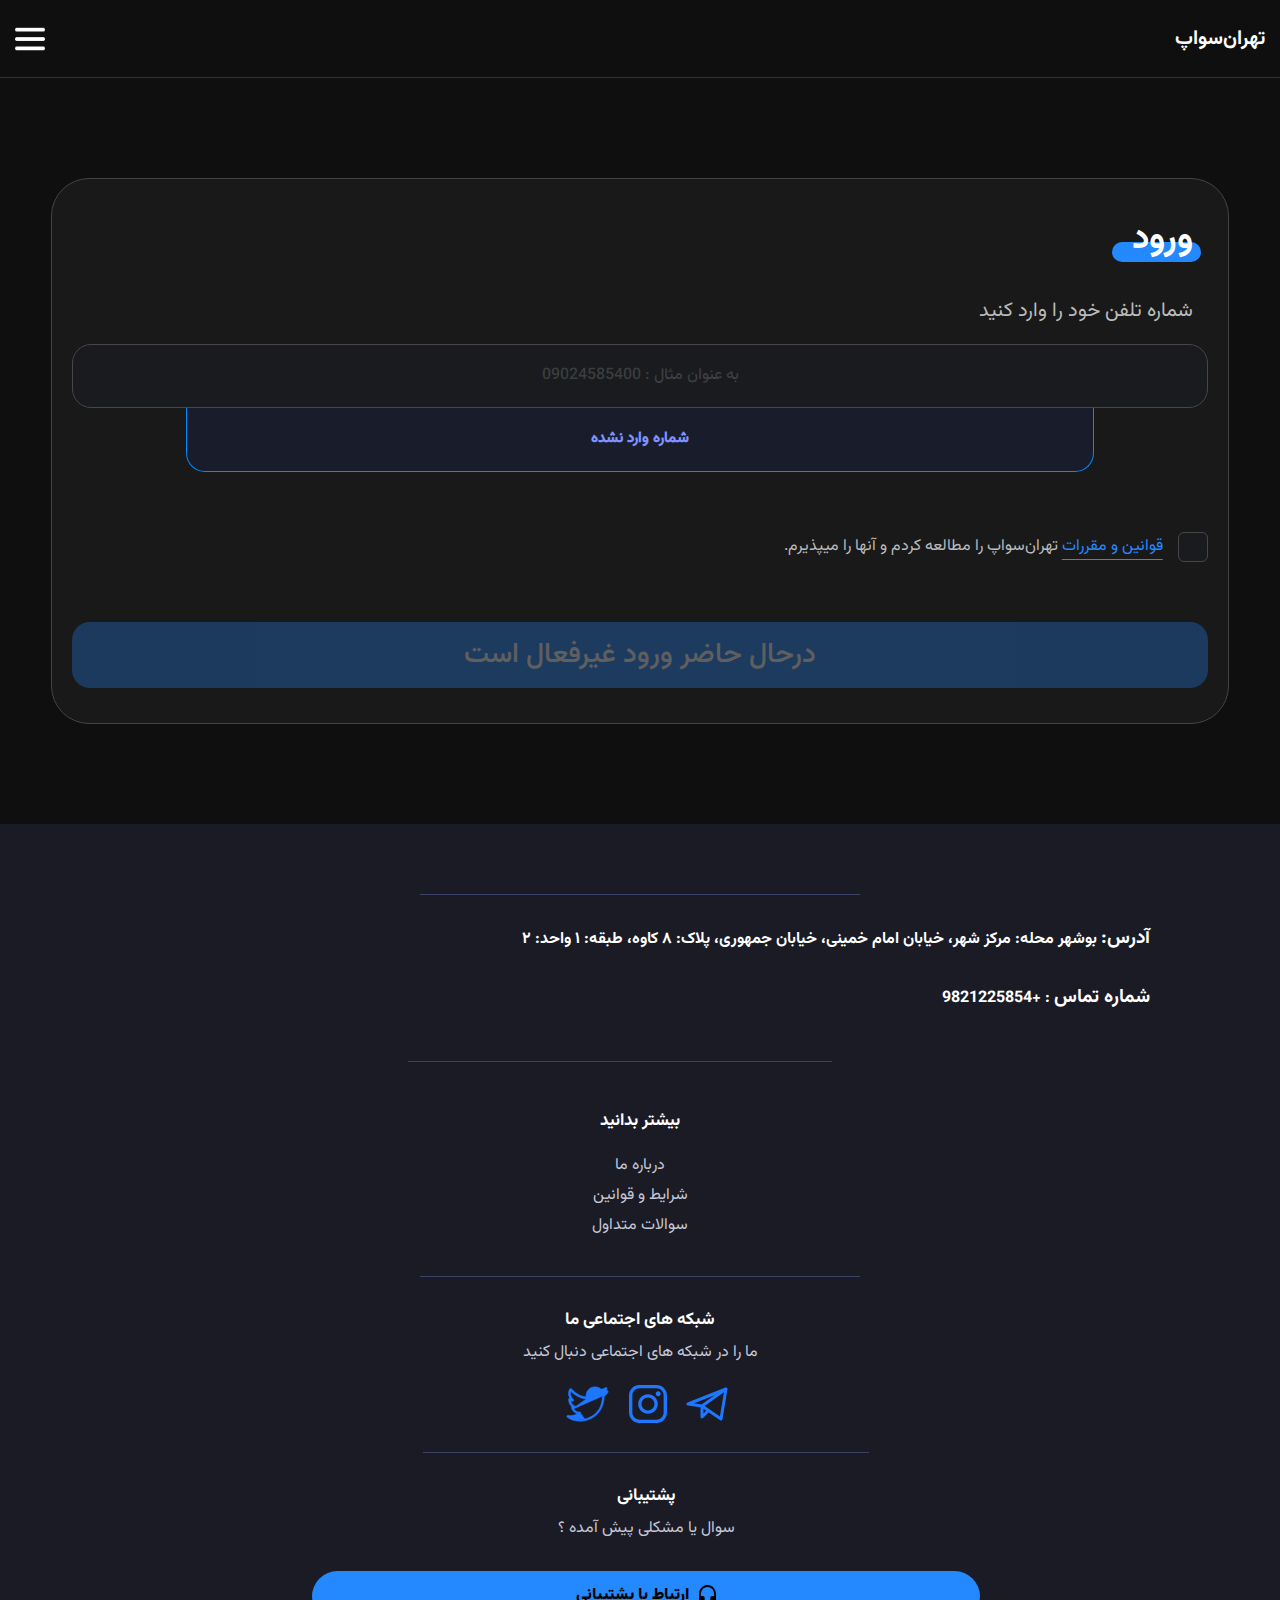
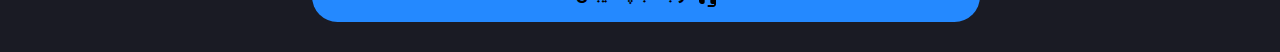
<file: login.html>
<!DOCTYPE html>
<html lang="en">

<head>
    <meta charset="UTF-8">
    <meta http-equiv="X-UA-Compatible" content="IE=edge">
    <meta name="viewport" content="width=device-width, initial-scale=1.0">
    <link rel="stylesheet" href="css/bootstrap.css">
    <link rel="stylesheet" href="style.css">
    <link rel="stylesheet" href="boot.css">
    <title>ورود</title>
    <style>
        body,
        html {
            height: 100%;
            overflow: hidden;
        }
    </style>
</head>

<body>
    <div id="message_card">
        کد وارد شده اشتباه است
    </div>
    <div class="login-page">
        <div class="header-login">
            <div class="header">
    <div class="pc-header row">
        <div class="right-header-icons col-6">
            <a href="history.html">
                <div class="header-button">
                    <img src="images/home.svg">
                    <span>صفحه اصلی</span>
                </div>
            </a>
            <a href="gift.html?num=2#">
                <div class="header-button">
                    <img src="images/buy.svg">
                    <span>خرید</span>
                </div>
            </a>
            <a href="history.html#info" onclick="check_url_nows()">
                <div class="header-button">
                    <img src="images/about.svg">
                    <span>درباره ما</span>
                </div>
            </a>
            <a href="rules.html">
                <div class="header-button">
                    <img src="images/rule.svg">
                    <span>قوانین</span>
                </div>
            </a>
        </div>

        <div class="left-header-profile col-6">
        <a href= "https://tehranswap.com/%E2%80%9Ctel:+9821225854" class="mrs232">
                <div class="profile-button msb2">
                    <img src="images/phones.svg">
                    <div>
                       021225854
                    </div>
                </div>
            </a>
            <a href="history.html">

                <div class="payment-history">
                    <img src="images/cash.svg">
                    تاریخچه تراکنش ها
                </div>
            </a>
                        <a href="gift.html?num=2">
                <div class="profile-button">
                    <img src="images/user.svg">
                    ورود                </div>
            </a>
        </div>
    </div>

    <div class="mobile-header">
        <div class="row">
            <div class="col-8">
                <div class="mobile-header-title">
                    <a href="history.html">
                        تهران‌سواپ
                    </a>
                </div>
            </div>
            <div class="col-4 ham-menu" id="menu_btn">
                <img src="images/menu.png">
            </div>
        </div>
        <div class="mobile-menu" id="mobile_menu">
            <a href="history.html">
                <div class="header-button">
                    <img src="images/home.svg">
                    <span>صفحه اصلی</span>
                </div>
            </a>
            <a href="gift.html?num=2">
                <div class="header-button whitimg">
                    <img src="images/user.svg">
                    <span>ورود</span>
                </div>
            </a>
            <a href="history.html">
                <div class="header-button">
                    <img src="images/cash.svg">
                    <span>تاریخچه تراکنش ها</span>
                </div>
            </a>
            <a href="gift.html?num=2#">
                <div class="header-button">
                    <img src="images/buy.svg">
                    <span>خرید</span>
                </div>
            </a>
            <div class="header-button">
                <img src="images/about.svg">
                <span>درباره ما</span>
            </div>
            <a href="rules.html">
                <div class="header-button">
                    <img src="images/rule.svg">
                    <span>قوانین</span>
                </div>
            </a>
            <a href="phone:02128424851" class="mrs232">
                <div class="profile-button msb2">
                    <img src="images/phones.svg">
                    <div>
                        02128424851
                    </div>
                </div>
            </a>
        </div>
    </div>
</div>

<script>
    
    const header_btn = document.getElementsByClassName('header-button');
    const menu_btn = document.getElementById('menu_btn');
    const menu = document.getElementById('mobile_menu');
    var path = window.location.pathname;
    switch (path) {
        case '/':
            header_btn[0].classList.add('header-button-active');
            break;
        case '/shop.html':
            header_btn[1].classList.add('header-button-active');
            break;
        case '/rules.html':
            header_btn[3].classList.add('header-button-active');
            break;
        default:
            break;
    }

    var menu_open = false;
    menu_btn.addEventListener('click', function() {
        if (menu_open == false) {
            menu.style.maxHeight = '400px';
            menu_open = true;
        } else {
            menu.style.maxHeight = '0px';
            menu_open = false;
        }
    });

    function check_url_nows() {
        const ele = document.getElementById('info_page');
        ele.scrollIntoView();
    }
</script>        </div>
        <div class="body-login">
            <div class="login-card">
                <div class="login-details">
                    <div class="login-title">
                        <div class="login-title-text">
                            ورود
                        </div>
                        <div class="login-title-border"></div>
                        <div class="login-des">
                            شماره تلفن خود را وارد کنید
                        </div>
                    </div>
                    <div class="login-number">
                        <input id="number-input" class="number-input m4" type="number" placeholder="به عنوان مثال : 09024585400" pattern="\d*">
                        <div id="number-status" class="number-status m4">
                            شماره وارد نشده
                        </div>
                    </div>
                    <div class="login-rules">
                        <div id="login-checkbox" class="login-checkbox"></div>
                        <div class="login-rule-text">
                            <span><a href="rules.html">قوانین و مقررات</a></span> تهران‌سواپ را مطالعه کردم و آنها را میپذیرم.
                        </div>
                    </div>
                </div>
                <div class="login-btns">
                    <div id="send-sms-btn" class="send-sms-btn">
                        <div>
                            درحال حاضر ورود غیرفعال است
                        </div>
                        <div class="loading-circle">

                        </div>
                    </div>
                </div>
            </div>
        </div>
        <div class="footer-login">
            <div class="footer">
    <div class="row">
        <div class="col-3 pt-3 ftsse">
            <div class="footer-right-border2"></div>
            <div class="contact-foot">
                <div class="ft-2">
                    <b>آدرس‌:‌</b>         بوشهر محله: مرکز شهر، خیابان امام خمینی، خیابان جمهوری، پلاک: ۸ کاوه، طبقه: ۱ واحد:‌ ۲
                </div>
                <div class="ft-2">
                    <b>شماره تماس</b> : +9821225854
                </div>
                <div class="footer-right-border22"></div>
            </div>
        </div>
        <div class="col-6 footer-about m4">
            <div class="row">
                <div class="footer-right-border disable"></div>
                <div class="col-4 m4">
                    <div class="footer-about-me">
                        بیشتر بدانید
                        <ul>
                            <a href="history.html#info">
                                <li onclick="check_url_nows()">
                                    درباره ما
                                </li>
                            </a>
                            <a href="rules.html">
                                <li>
                                    شرایط و قوانین
                                </li>
                            </a>
                            <a href="history.html#qa">
                                <li onclick="check_qa_row()">
                                    سوالات متداول
                                </li>
                            </a>
                        </ul>
                    </div>
                </div>
                <div class="col-4 m4">
                    <div class="footer-right-border"></div>
                    <div class="footer-social">
                        <div class="footer-social-title">
                            شبکه های اجتماعی ما
                        </div>
                        <div class="footer-social-des">
                            ما را در شبکه های اجتماعی دنبال کنید
                        </div>
                    </div>
                    <div class="footer-social-icons">
                        <a href="https://t.me/Mrswap_official"><img src="images/telegram.svg"></a>
                        <img src="images/instagram.svg">
                        <img src="images/twiiter.svg">
                    </div>
                </div>
                <div class="col-4 m4 footer-support">
                    <div class="footer-right-border"></div>
                    <div>
                        <div class="footer-support-title">
                            پشتیبانی
                        </div>
                        <div class="footer-support-des">
                            سوال یا مشکلی پیش آمده ؟
                        </div>
                        <a href="https://t.me/tehranswap">
                            <div class="footer-support-button">
                                <img src="images/support.svg">
                                ارتباط با پشتیبانی
                            </div>
                        </a>
                    </div>
                </div>
            </div>
        </div>
    </div>
</div>        </div>
    </div>
    <script>
        const number = document.getElementById('number-input');
        const number_status = document.getElementById('number-status');
        const send_btn = document.getElementById('send-sms-btn');
        const message_card = document.getElementById('message_card');

        number_check = false;
        checkbox_check = false;
        number.addEventListener('input', function() {
            send_btn.classList.remove('active-send-sms');
            if (number.value == "") {
                number_status.classList.remove('number-box-error');
                number_status.classList.remove('number-box-success');
                number_status.textContent = 'شماره وارد نشده';
                number_check = false;
            } else if (number.value.length == 11) {
                if (number.value.substring(0, 2) == "09") {
                    number_status.classList.remove('number-box-error');
                    number_status.classList.add('number-box-success');
                    number_status.textContent = 'شماره درست است';
                    number_check = true;
                    if (checkbox_check == true) {
                        send_btn.classList.add('active-send-sms');
                    } else {
                        send_btn.classList.remove('active-send-sms');
                    }
                } else {
                    number_status.classList.remove('number-box-success');
                    number_status.classList.add('number-box-error');
                    number_status.textContent = 'شماره نامعتبر است';
                    number_check = false;
                }
            } else {
                number_status.classList.remove('number-box-success');
                number_status.classList.add('number-box-error');
                number_status.textContent = 'شماره نامعتبر است';
                number_check = false;
            }
        })

        const checkbox = document.getElementById('login-checkbox');
        checkbox.addEventListener('click', function() {
            if (this.classList.contains('checkbox-clicked')) {
                this.classList.remove('checkbox-clicked');
                checkbox_check = false;
                send_btn.classList.remove('active-send-sms');
            } else {
                this.classList.add('checkbox-clicked');
                checkbox_check = true;
                if (number_check == true) {
                    send_btn.classList.add('active-send-sms');
                }
            }
        });

        var btn_cl = false;
        send_btn.addEventListener('click', function() {

            const url = window.location.search;
            const urlParams = new URLSearchParams(url);
            const wallet = urlParams.get('wallet');
            const sessionte = urlParams.get('session');
            const num_wallet = urlParams.get('num');
            
            if (checkbox_check == true & number_check == true & btn_cl == false) {
                btn_cl = true;
                this.children[0].style.display = 'none';
                this.children[1].style.display = 'block';
                fetch('./api/login.html', {
                        method: 'POST',
                        headers: {
                            'Content-Type': 'application/x-www-form-urlencoded'
                        },
                        body: 'number=' + number.value
                    })
                    .then(response => {
                        if (response.status == 200) {
                            response.text().then(text => {
                                if (wallet != null & num_wallet != null & isNaN(num_wallet) == false) {
                                    window.location.href = "./verify.html?hash=" + text + "&wallet="+wallet +"&num=" + num_wallet+"&session=" + sessionte;
                                }else {
                                    window.location.href = "./verify.html?hash=" + text;
                                }
                            });
                        } else {
                            message_card.classList.add('message_card_error');
                            message_card.textContent = "خطا در برقراری ارتباط";
                            setTimeout(() => {
                                message_card.classList.remove('message_card_error');
                                this.children[0].style.display = 'block';
                                this.children[1].style.display = 'none';
                                var btn_cl = false;
                            }, 2000);
                        }
                    }).catch(error => {
                        this.children[0].style.display = 'block';
                        this.children[1].style.display = 'none';
                        var btn_cl = false;
                    });

            }
        });

        const input = document.getElementById('number-input');

        input.addEventListener('input', () => {
            input.value = input.value.replace(/[^0-9]/g, '');
        });
    </script>
</body>

</html>
</file>
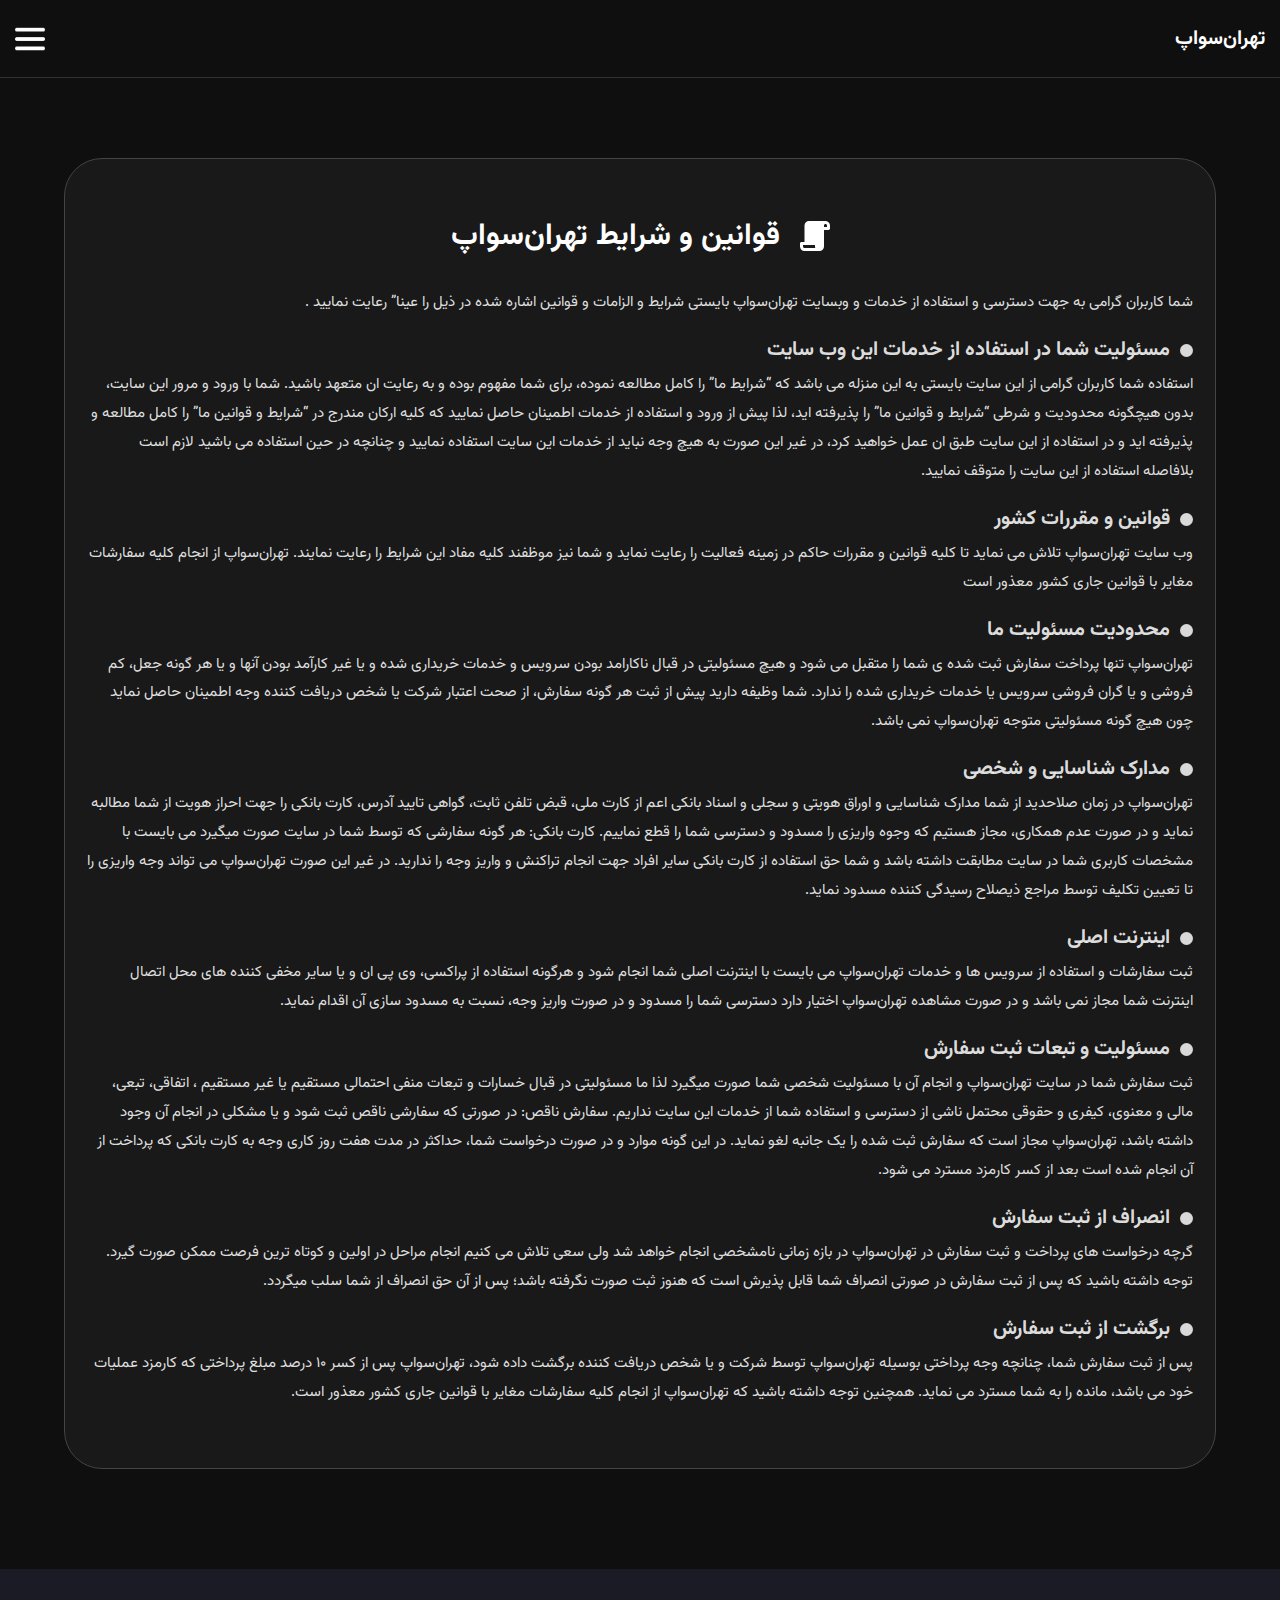
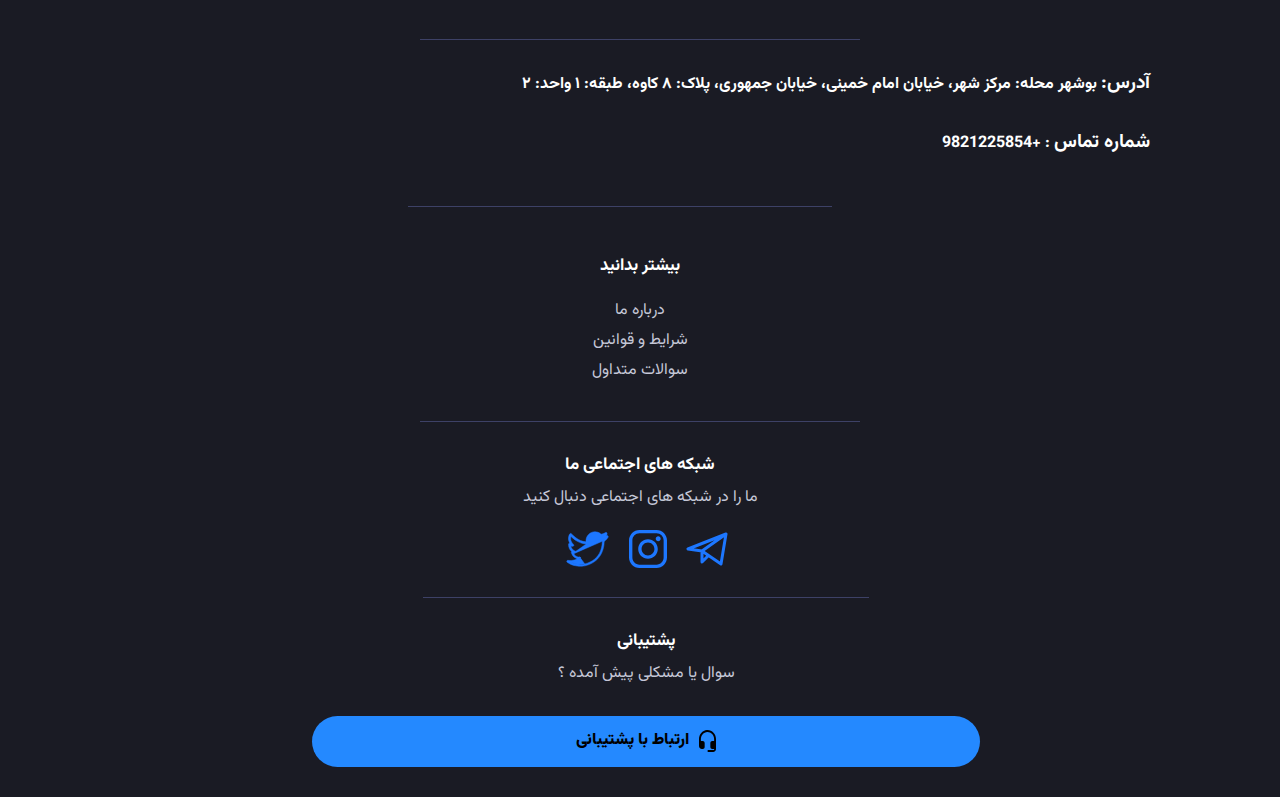
<file: rules.html>
<!DOCTYPE html>
<html lang="en">

<head>
    <meta charset="UTF-8">
    <meta http-equiv="X-UA-Compatible" content="IE=edge">
    <meta name="viewport" content="width=device-width, initial-scale=1.0">
    <title>قوانین</title>
    <link rel="stylesheet" href="css/bootstrap.css">
    <link rel="stylesheet" href="style.css">
    <link rel="stylesheet" href="boot.css">
</head>

<body>
    <div class="header">
    <div class="pc-header row">
        <div class="right-header-icons col-6">
            <a href="history.html">
                <div class="header-button">
                    <img src="images/home.svg">
                    <span>صفحه اصلی</span>
                </div>
            </a>
            <a href="rules.html#">
                <div class="header-button">
                    <img src="images/buy.svg">
                    <span>خرید</span>
                </div>
            </a>
            <a href="history.html#info" onclick="check_url_nows()">
                <div class="header-button">
                    <img src="images/about.svg">
                    <span>درباره ما</span>
                </div>
            </a>
            <a href="rules.html">
                <div class="header-button">
                    <img src="images/rule.svg">
                    <span>قوانین</span>
                </div>
            </a>
        </div>

        <div class="left-header-profile col-6">
        <a href= "https://tehranswap.com/%E2%80%9Ctel:+9821225854" class="mrs232">
                <div class="profile-button msb2">
                    <img src="images/phones.svg">
                    <div>
                       021225854
                    </div>
                </div>
            </a>
            <a href="history.html">

                <div class="payment-history">
                    <img src="images/cash.svg">
                    تاریخچه تراکنش ها
                </div>
            </a>
                        <a href="gift.html?num=2">
                <div class="profile-button">
                    <img src="images/user.svg">
                    ورود                </div>
            </a>
        </div>
    </div>

    <div class="mobile-header">
        <div class="row">
            <div class="col-8">
                <div class="mobile-header-title">
                    <a href="history.html">
                        تهران‌سواپ
                    </a>
                </div>
            </div>
            <div class="col-4 ham-menu" id="menu_btn">
                <img src="images/menu.png">
            </div>
        </div>
        <div class="mobile-menu" id="mobile_menu">
            <a href="history.html">
                <div class="header-button">
                    <img src="images/home.svg">
                    <span>صفحه اصلی</span>
                </div>
            </a>
            <a href="gift.html?num=2">
                <div class="header-button whitimg">
                    <img src="images/user.svg">
                    <span>ورود</span>
                </div>
            </a>
            <a href="history.html">
                <div class="header-button">
                    <img src="images/cash.svg">
                    <span>تاریخچه تراکنش ها</span>
                </div>
            </a>
            <a href="rules.html#">
                <div class="header-button">
                    <img src="images/buy.svg">
                    <span>خرید</span>
                </div>
            </a>
            <div class="header-button">
                <img src="images/about.svg">
                <span>درباره ما</span>
            </div>
            <a href="rules.html">
                <div class="header-button">
                    <img src="images/rule.svg">
                    <span>قوانین</span>
                </div>
            </a>
            <a href="phone:02128424851" class="mrs232">
                <div class="profile-button msb2">
                    <img src="images/phones.svg">
                    <div>
                        02128424851
                    </div>
                </div>
            </a>
        </div>
    </div>
</div>

<script>
    
    const header_btn = document.getElementsByClassName('header-button');
    const menu_btn = document.getElementById('menu_btn');
    const menu = document.getElementById('mobile_menu');
    var path = window.location.pathname;
    switch (path) {
        case '/':
            header_btn[0].classList.add('header-button-active');
            break;
        case '/shop.html':
            header_btn[1].classList.add('header-button-active');
            break;
        case '/rules.html':
            header_btn[3].classList.add('header-button-active');
            break;
        default:
            break;
    }

    var menu_open = false;
    menu_btn.addEventListener('click', function() {
        if (menu_open == false) {
            menu.style.maxHeight = '400px';
            menu_open = true;
        } else {
            menu.style.maxHeight = '0px';
            menu_open = false;
        }
    });

    function check_url_nows() {
        const ele = document.getElementById('info_page');
        ele.scrollIntoView();
    }
</script>
    <div class="rules">
        <div class="rule-body">
            <div class="rule-title">
                <img src="images/rule.svg" alt="rule">
                قوانین و شرایط تهران‌سواپ
            </div>
            <div class="rule-text">
                شما کاربران گرامی به جهت دسترسی و استفاده از خدمات و وبسایت تهران‌سواپ بایستی شرایط و الزامات و قوانین اشاره شده در ذیل را عینا” رعایت نمایید .
                <div class="rule-pr">
                    <span></span>
                    مسئولیت شما در استفاده از خدمات این وب سایت
                </div>
                استفاده شما کاربران گرامی از این سایت بایستی به این منزله می باشد که “شرایط ما” را کامل مطالعه نموده، برای شما مفهوم بوده و به رعایت ان متعهد باشید. شما با ورود و مرور این سایت، بدون هیچگونه محدودیت و شرطی “شرایط و قوانین ما” را پذیرفته اید، لذا پیش از ورود و استفاده از خدمات اطمینان حاصل نمایید که کلیه ارکان مندرج در “شرایط و قوانین ما” را کامل مطالعه و پذیرفته اید و در استفاده از این سایت طبق ان عمل خواهید کرد، در غیر این صورت به هیچ وجه نباید از خدمات این سایت استفاده نمایید و چنانچه در حین استفاده می باشید لازم است بلافاصله استفاده از این سایت را متوقف نمایید.
                <div class="rule-pr">
                    <span></span>
                    قوانین و مقررات کشور
                </div>
                وب سایت تهران‌سواپ تلاش می نماید تا کلیه قوانین و مقررات حاکم در زمینه فعالیت را رعایت نماید و شما نیز موظفند کلیه مفاد این شرایط را رعایت نمایند. تهران‌سواپ از انجام کلیه سفارشات مغایر با قوانین جاری کشور معذور است
                <div class="rule-pr">
                    <span></span>
                    محدودیت مسئولیت ما
                </div>
                تهران‌سواپ تنها پرداخت سفارش ثبت شده ی شما را متقبل می شود و هیچ مسئولیتی در قبال ناکارامد بودن سرویس و خدمات خریداری شده و یا غیر کارآمد بودن آنها و یا هر گونه جعل، کم فروشی و یا گران فروشی سرویس یا خدمات خریداری شده را ندارد. شما وظیفه دارید پیش از ثبت هر گونه سفارش، از صحت اعتبار شرکت یا شخص دریافت کننده وجه اطمینان حاصل نماید چون هیچ گونه مسئولیتی متوجه تهران‌سواپ نمی باشد.
                <div class="rule-pr">
                    <span></span>
                    مدارک شناسایی و شخصی
                </div>
                تهران‌سواپ در زمان صلاحدید از شما مدارک شناسایی و اوراق هویتی و سجلی و اسناد بانکی اعم از کارت ملی، قبض تلفن ثابت، گواهی تایید آدرس، کارت بانکی را جهت احراز هویت از شما مطالبه نماید و در صورت عدم همکاری، مجاز هستیم که وجوه واریزی را مسدود و دسترسی شما را قطع نماییم. کارت بانکی: هر گونه سفارشی که توسط شما در سایت صورت میگیرد می بایست با مشخصات کاربری شما در سایت مطابقت داشته باشد و شما حق استفاده از کارت بانکی سایر افراد جهت انجام تراکنش و واریز وجه را ندارید. در غیر این صورت تهران‌سواپ می تواند وجه واریزی را تا تعیین تکلیف توسط مراجع ذیصلاح رسیدگی کننده مسدود نماید.
                <div class="rule-pr">
                    <span></span>
                    اینترنت اصلی
                </div>
                ثبت سفارشات و استفاده از سرویس ها و خدمات تهران‌سواپ می بایست با اینترنت اصلی شما انجام شود و هرگونه استفاده از پراکسی، وی پی ان و یا سایر مخفی کننده های محل اتصال اینترنت شما مجاز نمی باشد و در صورت مشاهده تهران‌سواپ اختیار دارد دسترسی شما را مسدود و در صورت واریز وجه، نسبت به مسدود سازی آن اقدام نماید.
                <div class="rule-pr">
                    <span></span>
                    مسئولیت و تبعات ثبت سفارش
                </div>
                ثبت سفارش شما در سایت تهران‌سواپ و انجام آن با مسئولیت شخصى شما صورت میگیرد لذا ما مسئولیتی در قبال خسارات و تبعات منفی احتمالی مستقیم یا غیر مستقیم ، اتفاقى، تبعى، مالی و معنوی، کیفرى و حقوقی محتمل ناشى از دسترسى و استفاده شما از خدمات این سایت نداریم. سفارش ناقص: در صورتی که سفارشی ناقص ثبت شود و یا مشکلی در انجام آن وجود داشته باشد، تهران‌سواپ مجاز است که سفارش ثبت شده را یک جانبه لغو نماید. در این گونه موارد و در صورت درخواست شما، حداکثر در مدت هفت روز کاری وجه به کارت بانکی که پرداخت از آن انجام شده است بعد از کسر کارمزد مسترد می شود.
                <div class="rule-pr">
                    <span></span>
                    انصراف از ثبت سفارش
                </div>
                گرچه درخواست های پرداخت و ثبت سفارش در تهران‌سواپ در بازه زمانی نامشخصی انجام خواهد شد ولی سعی تلاش می کنیم انجام مراحل در اولین و کوتاه ترین فرصت ممکن صورت گیرد. توجه داشته باشید که پس از ثبت سفارش در صورتی انصراف شما قابل پذیرش است که هنوز ثبت صورت نگرفته باشد؛ پس از آن حق انصراف از شما سلب میگردد.
                <div class="rule-pr">
                    <span></span>
                    برگشت از ثبت سفارش
                </div>
                پس از ثبت سفارش شما، چنانچه وجه پرداختی بوسیله تهران‌سواپ توسط شرکت و یا شخص دریافت کننده برگشت داده شود، تهران‌سواپ پس از کسر ۱۰ درصد مبلغ پرداختی که کارمزد عملیات خود می باشد، مانده را به شما مسترد می نماید. همچنین توجه داشته باشید که تهران‌سواپ از انجام کلیه سفارشات مغایر با قوانین جاری کشور معذور است.
            </div>
        </div>
    </div>
    <div class="footer">
    <div class="row">
        <div class="col-3 pt-3 ftsse">
            <div class="footer-right-border2"></div>
            <div class="contact-foot">
                <div class="ft-2">
                    <b>آدرس‌:‌</b>         بوشهر محله: مرکز شهر، خیابان امام خمینی، خیابان جمهوری، پلاک: ۸ کاوه، طبقه: ۱ واحد:‌ ۲
                </div>
                <div class="ft-2">
                    <b>شماره تماس</b> : +9821225854
                </div>
                <div class="footer-right-border22"></div>
            </div>
        </div>
        <div class="col-6 footer-about m4">
            <div class="row">
                <div class="footer-right-border disable"></div>
                <div class="col-4 m4">
                    <div class="footer-about-me">
                        بیشتر بدانید
                        <ul>
                            <a href="history.html#info">
                                <li onclick="check_url_nows()">
                                    درباره ما
                                </li>
                            </a>
                            <a href="rules.html">
                                <li>
                                    شرایط و قوانین
                                </li>
                            </a>
                            <a href="history.html#qa">
                                <li onclick="check_qa_row()">
                                    سوالات متداول
                                </li>
                            </a>
                        </ul>
                    </div>
                </div>
                <div class="col-4 m4">
                    <div class="footer-right-border"></div>
                    <div class="footer-social">
                        <div class="footer-social-title">
                            شبکه های اجتماعی ما
                        </div>
                        <div class="footer-social-des">
                            ما را در شبکه های اجتماعی دنبال کنید
                        </div>
                    </div>
                    <div class="footer-social-icons">
                        <a href="https://t.me/tehranswap"><img src="images/telegram.svg"></a>
                        <img src="images/instagram.svg">
                        <img src="images/twiiter.svg">
                    </div>
                </div>
                <div class="col-4 m4 footer-support">
                    <div class="footer-right-border"></div>
                    <div>
                        <div class="footer-support-title">
                            پشتیبانی
                        </div>
                        <div class="footer-support-des">
                            سوال یا مشکلی پیش آمده ؟
                        </div>
                        <a href="https://t.me/tehranswap">
                            <div class="footer-support-button">
                                <img src="images/support.svg">
                                ارتباط با پشتیبانی
                            </div>
                        </a>
                    </div>
                </div>
            </div>
        </div>
    </div>
</div></body>

</html>
</file>
<file: style.css>
@font-face {
  font-family: vazir-req;
  src: url("fonts/Vazirmatn-Regular.woff2");
}

@font-face {
  font-family: vazir-light;
  src: url("fonts/Vazirmatn-Light.woff2");
}

@font-face {
  font-family: vazir-med;
  src: url("fonts/Vazirmatn-Medium.woff2");
}

@font-face {
  font-family: vazir-bold;
  src: url("fonts/Vazirmatn-Bold.woff2");
}

@font-face {
  font-family: vazir-black;
  src: url("fonts/Vazirmatn-Black.woff2");
}

@font-face {
  font-family: poppins-bold;
  src: url("fonts/Poppins-Bold.ttf");
}

@font-face {
  font-family: fanavari;
  src: url("fonts/Fanavari\ Bold.ttf");
}

body {
  padding: 0px;
  margin: 0px;
  background: #0f0f0f;
  direction: rtl !important;
  overflow-x: hidden !important;
}

img {
  user-select: none;
  pointer-events: none;
}

a {
  text-decoration: none !important;
  color: inherit !important;
}

.header {
  width: 100%;
  padding-right: 175px;
  padding-left: 175px;
  padding-top: 13.5px;
  padding-bottom: 13.5px;
  border-bottom: 1px solid #333333;
  overflow: hidden;
  max-height: 110px;
}

/* .right-header-icons {

} */

.header-button {
  padding: 12px 26px 12px 26px;
  text-align: center;
  color: white;
  border-radius: 26px;
  font-family: vazir-med;
  display: inline-block;
  opacity: 0.52;
  transition: all 0.3s ease-in-out;
}

.header-button-active {
  background: #1c1c1c;
  padding: 12px 32px 12px 32px;
  opacity: 1 !important;
}

.header-button:hover {
  cursor: pointer;
  opacity: 0.9;
}

.header-button span {
  margin-right: 3.8px;
  font-size: 17px;
}

.header-button img {
  margin-top: -4px;
}

.left-header-profile {
  display: flex;
  align-content: center;
  align-items: center;
  justify-content: end;
}

.left-header-profile div:hover {
  cursor: pointer;
}

.gift-sp {
  font-family: vazir-bold;
  margin-bottom: 5px !important;
  color: #bbbbbb;
}

.gift-sp-2 {
  margin-top: 10px important;
  color: white;
  margin-bottom: 100px !important;
}

.mrs232 {
  margin-left: 15px;
}

.msb2 {
  display: inline-block;
  height: 48px;
}

.msb2 div {
  
  display: inline-block;
}

.msb2 img {
  margin-top: -3px;
  display: inline-block;
}


.payment-history {
  background: #2489ff;
  border-radius: 26px;
  padding: 12px 22px 12px 22px;
  font-family: vazir-med;
  color: white;
  transition: all 0.25s ease-in-out;
}

.payment-history:hover {
  box-shadow: #2889f75d 0px 0px 13px;
}

.payment-history img {
  margin-left: 8px;
}

.profile-button {
  margin-right: 20px;
  background: transparent;
  border: #2489ff solid 1px;
  border-radius: 26px;
  padding: 12px 22px 12px 22px;
  font-family: vazir-bold;
  color: #2489ff;
  font-weight: bolder;
  transition: all 0.3s ease-in-out;
}

.profile-button:hover {
  background-color: #2489ff;
  border: #2489ff solid 1px;
  color: white;
}

.profile-button:hover img {
  filter: brightness(0) invert(1);
}

.profile-button img {
  margin-left: 5px;
  transition: all 0.3s ease-in-out;
}

.intro {
  margin-top: 200px;
  width: 100%;
  padding-right: 11%;
  padding-left: 11%;
}

.enable {
  display: none !important;
}

.enable-flex {
  display: none !important;
}

.intro-title {
  font-family: vazir-black;
  color: white;
  font-weight: 700;
  font-size: 78px;
  line-height: 138px;
}

.intro-about {
  font-family: vazir-req;
  color: #bbbbbb;
  font-style: normal;
  font-weight: 100;
  font-size: 29px;
  line-height: 50px;
  text-align: right;
}

.intro-image-header {
  display: flex;
  justify-content: end;
}

.price_amount_title {
  position: absolute;
  color: white;
  margin-left: 388px;
  margin-top: 164px;
  font-size: 36px;
  line-height: 30px;
  text-align: center;
  font-family: fanavari;
  animation: intro-text 4s ease-in-out infinite;
}

.price_amount_main {
  margin-top: 20px;
  font-family: vazir-bold;
  font-size: 40px;
  animation: intro-animation 4s ease-in-out infinite;
}

@keyframes intro-text {
  0% {
    transform: translateY(-80px);
  }

  50% {
    transform: translateY(-70px);
  }

  100% {
    transform: translateY(-80px);
  }
}

@keyframes intro-animate {
  0% {
    transform: translateY(-80px);
  }

  50% {
    transform: translateY(-70px);
  }

  100% {
    transform: translateY(-80px);
  }
}

/* @keyframes intro-animate {
    0% {
        top: -70px;
    }

    55% {
        top: -50px;
    }

    100% {
        top: -70px;
    }
} */

.intro-buttons {
  margin-top: 86px;
  display: flex;
  flex-direction: row;
}

.intro-buttons div {
  display: flex !important;
  flex-direction: row;
  justify-content: center;
  align-items: center;
  align-content: center;
  cursor: pointer;
}

.intro-btn-buy {
  background: #2489ff;
  box-shadow: 0px 0px 30px rgba(36, 137, 255, 0.38);
  border-radius: 28.5px;
  font-family: vazir-med;
  color: white;
  font-size: 20px;
  /* padding: 7px 65px 7px 65px; */
  width: 168px;
  height: 45px;
  margin-left: 16px;
  transition: all 0.2s ease-in-out;
}

.intro-btn-buy:hover {
  background: #2489ff;
  box-shadow: 0px 0px 30px rgba(36, 137, 255, 0.58);
  font-size: 22px;
}

.intro-btn-info {
  border: 3px solid #ffffff;
  border-radius: 28.5px;
  font-family: vazir-med;
  color: white;
  font-size: 18px;
  /* padding: 6px 52px 6px 52px; */
  margin-left: 30px;
  width: 168px;
  height: 45px;
  transition: all 0.2s ease-in-out;
}

.intro-btn-info:hover {
  background-color: white;
  color: black;
}

.ab-box-card {
  cursor: pointer;
  margin-right: 10px;
  margin-left: 10px;
  width: 309px;
  height: 295px;
  background: #1e2124;
  border-radius: 27px;
}

.ab-box-card img {
  border-radius: 27px;
  width: 100%;
  height: 80%;
  border: 3px solid #dbfffc;
  filter: drop-shadow(0px -15px 123px rgba(0, 123, 219, 0.23));
}

.ab-box-card div {
  font-family: vazir-bold;
  font-size: 21px;
  color: #c0c0c0;
  display: flex;
  justify-content: center;
  align-items: center;
  align-content: center;
  height: 20%;
}

.abilities {
  text-align: center;
  width: 70%;
  /* width: 75%; */
  margin: 100px auto auto auto;
}

.mtcard {
  margin-top: 80px !important;
  margin-bottom: 135px !important;
}

.ab-title {
  background-color: white;
  width: 208px;
  height: 47px;
  font-family: vazir-black;
  font-size: 18px;
  display: flex;
  justify-content: center;
  align-items: center;
  margin: auto;
  border-radius: 24px;
  position: relative;
  top: 20px;
}

.ab-back-back {
  background-color: #141414 !important;
  color: white !important;
}

.bg-none {
  background-color: transparent !important;
}

.ab-shape {
  height: 292px;
  background: #191919;
  border-radius: 38px;
  margin-bottom: 100px;
  padding-top: 50px;
  padding-bottom: 22px;
  padding-right: 10px;
  padding-left: 10px;
  /* padding-right: 50px;
    padding-left: 50px; */
  display: flex;
  justify-content: center;
}

.ab-box {
  width: 20%;
  height: 100%;
  border-radius: 27px;
  box-sizing: border-box;
  display: inline-block;
  margin-right: 20px;
  margin-left: 20px;
  display: flex;
  justify-content: center;
  flex-direction: column;
  align-items: center;
  font-family: vazir-bold;
  color: white;
  font-size: 20px;
}

.ab-box img {
  margin-bottom: 29px;
}

.ab-box:nth-child(1) {
  background: rgba(142, 181, 255, 0.2);
  border: 3px solid #8eb5ff;
  transition: all 0.2s ease-in-out;
}
.ab-box:nth-child(2) {
  background: rgba(255, 220, 151, 0.2);
  border: 3px solid #ffdc97;
  transition: all 0.2s ease-in-out;
}
.ab-box:nth-child(3) {
  background: rgba(255, 162, 162, 0.2);
  border: 3px solid #ffa1a1;
  transition: all 0.2s ease-in-out;
}
.ab-box:nth-child(4) {
  background: rgba(154, 255, 213, 0.2);
  border: 3px solid #9affd5;
  transition: all 0.2s ease-in-out;
}
.ab-box:nth-child(5) {
  background: rgba(249, 179, 255, 0.2);
  border: 3px solid #f9b2ff;
  transition: all 0.2s ease-in-out;
}

.ab-box:nth-child(1):hover {
  box-shadow: 0px 0px 30px rgba(142, 181, 255, 0.2);
  border: 3px solid #8eb5ff;
}
.ab-box:nth-child(2):hover {
  box-shadow: 0px 0px 30px rgba(255, 220, 151, 0.2);
  border: 3px solid #ffdc97;
}
.ab-box:nth-child(3):hover {
  box-shadow: 0px 0px 30px rgba(255, 162, 162, 0.2);
  border: 3px solid #ffa1a1;
}
.ab-box:nth-child(4):hover {
  box-shadow: 0px 0px 30px rgba(154, 255, 213, 0.2);
  border: 3px solid #9affd5;
}
.ab-box:nth-child(5):hover {
  box-shadow: 0px 0px 30px rgba(249, 179, 255, 0.2);
  border: 3px solid #f9b2ff;
}

.info {
  background: #2489ff;
  width: 100%;
  padding-right: 10%;
  padding-left: 10%;
  padding-top: 5%;
  padding-bottom: 5%;
  margin-bottom: 67px;
}

.info-title {
  font-family: vazir-black;
  font-size: 64px;
  color: white;
}

.info-image {
  display: flex;
  justify-content: center;
  align-items: center;
  align-content: center;
  margin-top: 40px;
}

.info-des {
  margin-top: 14px;
  font-family: vazir-req;
  font-style: normal;
  font-weight: 500;
  font-size: 25px;
  line-height: 44px;
  color: #d3e7ff;
}

.another-ability {
  width: 100%;
  padding-right: 11%;
  padding-left: 11%;
  margin-bottom: 50px;
}

.another-image {
  display: flex;
  justify-content: center;
  padding-left: 120px;
}

.another-text {
  display: flex;
  justify-content: center;
  flex-direction: column;
  margin-top: 16px;
}

.another-title {
  color: white;
  font-family: vazir-bold;
  font-style: normal;
  font-weight: 900;
  font-size: 55px;
  line-height: 94px;
  margin-bottom: 18px;
  margin-right: 20px;
}

.another-des {
  font-family: "vazir-req";
  font-style: normal;
  font-weight: 500;
  font-size: 22px;
  line-height: 38px;
  text-align: right;
  color: #d3e7ff;
}

.split-border {
  border: 1px solid #1c253a;
  width: 42%;
  margin: 120px auto 70px auto;
}

.question {
  width: 100%;
  padding-right: 10%;
  padding-left: 10%;
}

.qa-title {
  color: white;
  font-family: vazir-bold;
  font-weight: 800;
  font-size: 34px;
  line-height: 69px;
}

.qa-title img {
  margin-left: 10px;
}

.qa-shape {
  margin-top: 12px;
  margin-bottom: 100px;
}

.qa-box {
  border: 1px solid #474747;
  border-radius: 11px;
  padding: 8px 16px 18px 8px;
  max-height: 64px;
  overflow: hidden;
  margin-bottom: 12px;
  transition: max-height 0.8s ease-in-out;
}

.qa-box-show {
  max-height: 450px !important;
}

.qa-box-title div {
  font-family: vazir-med;
  font-weight: 400;
  font-size: 19px;
  line-height: 45px;
  color: #e1e1e1;
  cursor: pointer;
}

.qa-box-arrow {
  display: flex;
  padding-left: 30px;
  justify-content: end;
  align-items: center;
  align-content: center;
}

.qa-arrow {
  transition: all 0.25s ease-in-out;
}

.open-qa-arrow {
  transform: rotateZ(180deg);
}

.qa-box-des {
  margin-top: 10px;
  font-size: 20px;
  line-height: 21px;
  text-align: right;
  color: #9a9a9a;
  font-family: vazir-req;
}

.open-qa-animation {
  animation: open-qa 0.5s ease-in-out;
  animation-fill-mode: both;
}

@keyframes open-qa {
  0% {
    padding: 8px 16px 8px 8px;
    height: 64px;
  }

  100% {
    padding: 8px 16px 18px 8px;
    height: auto;
  }
}

.footer {
  background: #1a1b24;
  width: 100%;
  padding: 2% 8% 0.8% 9%;
}

.footer-title {
  font-family: vazir-bold;
  font-style: normal;
  /* font-weight: 900; */
  /* font-size: 50px; */
  /* line-height: 67px; */
  color: #fef5f5;
  display: flex;
  align-items: center;
}

.contact-foot {
  width: 100%;
  height: 100%;
  display: flex;
  flex-direction: column;
  padding-right: 40px;
}

.ft-2 {
  direction: rtl !important;
  /* margin-top: 10px;
  margin-bottom: 15px; */
  font-family: vazir-bold;
  color: white;
  font-size: 16px;
  margin-bottom: 10px;
}

.ft-2 b {
  font-size: 19px;
}


.footer-title img {
  margin-left: 18px;
  width: 59px;
}


.footer-about {
  color: white;
}

.footer-about-me {
  font-family: vazir-bold;
  font-weight: 900;
  font-size: 17px;
}

.footer-about ul {
  margin-top: 6px;
  padding-right: 20px;
  font-family: vazir-req !important;
  font-weight: 200;
  font-size: 16px;
  list-style-position: outside;
}

.footer-about ul li {
  line-height: 30px;
  color: #c5c7d7;
  cursor: pointer;
}

.footer-right-border {
  border-right: 1px solid #3d4166;
  /* transform: rotate(90deg); */
  width: 2px;
  margin-top: 8px;
  height: 108px;
  position: absolute;
  margin-right: -54px;
  /* margin-right: -90px;
    position: absolute; */
}

.footer-right-border2 {
  border-right: 1px solid #3d4166;
  /* transform: rotate(90deg); */
  width: 2px;
  margin-top: 8px;
  height: 108px;
  position: absolute;
  margin-right: 0px;
  /* margin-right: -90px;
    position: absolute; */
}

.footer-social-title {
  font-family: vazir-bold;
  font-weight: 900;
  font-size: 17px;
  line-height: 27px;
}

.footer-social-des {
  font-family: vazir-req !important;
  font-weight: 200;
  font-size: 16px;
  color: #c5c7d7;
  margin-top: 7px;
}

.footer-social-icons {
  margin-top: 20px;
}

.footer-social-icons img {
  margin-left: 14px;
  cursor: pointer !important;
}

.footer-support-title {
  font-family: vazir-bold;
  font-weight: 900;
  font-size: 17px;
  line-height: 27px;
}

.footer-support-des {
  font-family: vazir-req !important;
  font-weight: 200;
  font-size: 16px;
  color: #c5c7d7;
  margin-top: 7px;
}

.footer-support-button {
  background: #2489ff;
  border-radius: 28.5px;
  color: black;
  font-family: vazir-black;
  display: flex;
  align-items: center;
  justify-content: center;
  width: 189px;
  height: 51px;
  margin-top: 10px;
  cursor: pointer;
}

.footer-support-button img {
  margin-left: 10px;
}

.footer-support {
  padding-right: 70px;
}

.shop-header {
  height: 115px;
}

.buy-card {
  width: 100%;
  height: 78% !important;
  display: flex;
  justify-content: center; /* center horizontally */
  align-items: center; /* center vertically */
}

.buy-card-body {
  width: 68%;
  height: 78%;
  display: flex;
  min-height: 600px;
  min-width: 1100px;
}

.payment-card {
  margin-top: 90px;
  margin-bottom: 85px;
  width: 100%;
  height: 78% !important;
  display: flex;
  justify-content: center; /* center horizontally */
  align-items: center; /* center vertically */
}

.payment-card-body {
  width: 68%;
  height: 78%;
  display: flex;
  min-height: 600px;
  min-width: 1100px;
  display: flex;
  justify-content: center;
}

.payment-black-card {
  width: 70%;
  height: 100%;
  background: #191919;
  padding: 50px;
  border: 1px solid #444444;
  border-radius: 38px;
  overflow: hidden !important;
}

.shop-details {
  margin-top: 30px;
}

.shop-details-g {
  margin-top: -60px;
}

.shop-coin-detail {
  background: #0e0e0e;
  border-radius: 24.5px;
  font-family: vazir-req;
  font-size: 24px;
  padding-right: 24px;
  padding-left: 24px;
  margin-bottom: 14px;
}

.shop_circle_profile {
  display: inline-block;
  width: 13px;
  margin-left: 5px;
  height: 13px;
  border-radius: 50%;
  background: #d9d9d9 !important;
}

.result-coin {
  text-align: left;
  font-family: poppins-bold;
  direction: ltr !important;
}

.result-coin-r {
  text-align: left;
  font-family: vazir-bold;
}

.result-coin img {
  width: 30px;
  margin-right: 5px;
}

.shop-border-down {
  border: 1px solid #303030;
  margin-top: 35px;
  margin-bottom: 35px;
  margin-right: auto;
  margin-left: auto;
  width: 76%;
}

.shop-border-down-2 {
  border: 1px solid #303030;
  margin-top: 35px;
  margin-bottom: 27px;
  margin-right: auto;
  margin-left: auto;
  width: 76%;
}

.shop-wallet-address {
  margin-top: 8px;
  background: #1c2024;
  border: 1px solid #242b32;
  border-radius: 24.5px;
  font-size: 22px;
  font-family: poppins-bold;
  text-align: left;
  width: 100%;
  float: left;
  padding-left: 20px;
  padding-right: 20px;
  overflow: scroll !important;
}

.shop-wallet-address::-webkit-scrollbar {
  display: none;
}

.shop-wallet-end {
  font-family: vazir-req;
  font-size: 24px;
  margin-top: 0px;
}

.shop-wallet-end-g {
  font-family: vazir-req;
  font-size: 22px;
  margin-top: 0px;
  margin-bottom: 20px;
  color: #bbbbbb;
  line-height: 35px;
}

.shop-wallet-end-gr {
  font-family: vazir-req;
  font-size: 22px;
  margin-top: 0px;
  color: #8c8c8c;
}

.green-bord {
  border: 1px solid #00ff75;
}

.red-bord {
  border: 1px solid #ff2525;
}

.blu-card {
  position: relative;
  right: 70px;
  z-index: -1;
  border-radius: 38px;
  width: 40%;
  height: 100%;
  background-image: url("images/blu-card.svg");
  background-repeat: no-repeat;
  background-size: cover;
  image-rendering: optimizeQuality;
}

.blu-card-c1 {
  position: relative;
  right: 60px;
  z-index: -1;
  border-radius: 38px;
  width: 40%;
  height: 100%;
  background-image: url("images/cards/c1.svg");
  background-repeat: no-repeat;
  background-size: cover;
  image-rendering: optimizeQuality;
}

.blu-card-c2 {
  position: relative;
  right: 60px;
  z-index: -1;
  border-radius: 38px;
  width: 40%;
  height: 100%;
  background-image: url("images/cards/c2.svg");
  background-repeat: no-repeat;
  background-size: cover;
  image-rendering: optimizeQuality;
}

.blu-card-c3 {
  position: relative;
  right: 60px;
  z-index: -1;
  border-radius: 38px;
  width: 40%;
  height: 100%;
  background-image: url("images/cards/c3.svg");
  background-repeat: no-repeat;
  background-size: cover;
  image-rendering: optimizeQuality;
}

.blu-card-c4 {
  position: relative;
  right: 60px;
  z-index: -1;
  border-radius: 38px;
  width: 40%;
  height: 100%;
  background-image: url("https://mrswap.org/images/cards/c4.svg");
  background-repeat: no-repeat;
  background-size: cover;
  image-rendering: optimizeQuality;
}

/* .blu-card img {
    position: relative;
    z-index: -1;
    height: 100%;
    right: -50px;
} */

.cards-gift {
  display: inline-block !important;
  margin-bottom: 40px;
}

.cards-gift div {
  margin-left: 8px;
  display: inline-block;
  cursor: pointer;
  padding-right: 42px;
  padding-left: 42px;
  padding-top: 11px;
  padding-bottom: 11px;
  font-size: 30px;
  font-family: vazir-bold;
  background: rgba(74, 100, 131, 0.07);
  border: 1px solid #353d47;
  border-radius: 19px;
  color: white;
}

.active-gift-card-op {
  background: rgba(63, 151, 255, 0.19) !important;
  border: 1px solid #2489ff !important;
}

.black-card {
  width: 65.9%;
  height: 100%;
  background: #191919;
  padding: 50px;
  border: 1px solid #444444;
  border-radius: 38px;
  overflow: hidden !important;
}

.buy-title {
  margin-top: -10px;
  font-family: vazir-black;
  color: white;
  font-size: 44px;
  line-height: 60px;
}

.buy-title-text {
  z-index: 2 !important;
  position: relative;
}

.buy-title-text-g {
  z-index: 2 !important;
  position: relative;
}

.buy-title-border {
  background: #2489ff;
  border-radius: 30px;
  width: 164px;
  height: 20px;
  position: relative;
  z-index: 0 !important;
  top: -25px;
  right: -8px;
}

.buy-title-border-gift {
  background: #2489ff;
  border-radius: 30px;
  width: 344px;
  height: 20px;
  position: relative;
  z-index: 0 !important;
  top: -25px;
  right: -8px;
}

.payment-title-border {
  background: #2489ff;
  border-radius: 30px;
  width: 285px;
  height: 20px;
  position: relative;
  z-index: 0 !important;
  top: -25px;
  right: -8px;
}

.green-border {
  background: #33bf74 !important;
}

.red-border {
  background: #ff2525 !important;
}

.buy-des {
  font-family: vazir-req;
  color: #bbbbbb;
  font-weight: 400;
  font-size: 24px;
  margin-top: -8px;
}

.buy-des-g {
  font-family: vazir-req;
  font-weight: 400;
  font-size: 24px;
  margin-top: 0px;
}

.by_green {
  color: #00ff75;
}

.by_red {
  color: #ff2525;
}

.buy-coin {
  margin-top: 12px;
  display: flex;
  flex-direction: row;
}

.coin-select {
  width: 30%;
  height: 68px;
  background: rgba(115, 179, 255, 0.07);
  border: 1px solid #2489ff;
  border-radius: 19px;
  display: flex;
  justify-content: center;
  align-items: center;
  align-content: center;
  font-family: poppins-bold;
  color: white;
  font-size: 22px;
  cursor: pointer;
}

.coin-select img:nth-child(1) {
  width: 19px;
  position: relative;
  right: -25px;
}

.coin-select img:nth-child(2) {
  width: 29px;
  margin-left: -20px;
  margin-right: 8px;
}

.amount-coin-input {
  background: rgba(28, 63, 104, 0.07);
  border: 1px solid #474747;
  border-radius: 19px;
  width: 70%;
  margin-right: 10px;
  padding-right: 20px;
  padding-left: 20px;
  font-family: vazir-req;
  color: white;
  text-align: center;
  font-size: 18px;
  transition: all 0.2s ease-in-out;
}

.amount-coin-input::placeholder {
  color: rgba(245, 245, 245, 0.16);
  text-align: right;
}

.amount-coin-input:focus {
  outline: none !important;
  box-shadow: 0px 0px 20px rgba(245, 245, 245, 0.05);
}

.amount-coin-input:focus::placeholder {
  color: transparent;
}

input::-webkit-outer-spin-button,
input::-webkit-inner-spin-button {
  -webkit-appearance: none;
  margin: 0;
}

input[type="number"] {
  -moz-appearance: textfield;
}

.wallet-input {
  margin-top: 38px;
}

.wallet-input-title {
  font-family: vazir-req;
  color: #bbbbbb;
  font-weight: 400;
  font-size: 24px;
  margin-top: -8px;
}

.wallet-coin-input {
  background: rgba(28, 63, 104, 0.07);
  border: 1px solid #474747;
  border-radius: 19px;
  width: 100%;
  margin-top: 15px;
  padding-right: 20px;
  padding-left: 20px;
  font-family: vazir-req;
  color: white;
  text-align: center;
  font-size: 18px;
  height: 68px;
  transition: all 0.2s ease-in-out;
}

.wallet-coin-input::placeholder {
  color: rgba(245, 245, 245, 0.16);
  text-align: right;
}

.wallet-coin-input:focus {
  outline: none !important;
  box-shadow: 0px 0px 20px rgba(245, 245, 245, 0.05);
}

.wallet-coin-input:focus::placeholder {
  color: transparent;
}

.buy-warning {
  margin-top: 20px;
  font-family: vazir-req;
  color: #bbbbbb;
  font-size: 14px;
}

.buy-warning span {
  margin-right: 2px;
  margin-left: 4px;
  color: #dab42c;
}

.dcenters {
  text-align: center !important;
  display: flex !important;
  justify-content: center !important;
  align-items: center !important;
  align-content: center !important;
}

.wallet-buy-button {
  margin-top: 38px;
  font-family: vazir-bold;
  color: white;
  padding-top: 10px;
  padding-bottom: 10px;
  font-weight: 700;
  font-size: 28px;
  text-align: center;
  background: #2489ff;
  box-shadow: 0px 0px 30px rgba(36, 137, 255, 0.38);
  border-radius: 28.5px;
  cursor: pointer;
  transition: all 0.4s ease-in-out;
}

.wallet-buy-button:hover {
  box-shadow: 0px 0px 30px rgba(36, 137, 255, 0.63);
}

.rules {
  width: 100%;
  height: 100%;
  margin-top: 80px;
  display: flex;
  justify-content: center;
  margin-bottom: 100px;
}

.rule-body {
  width: 85%;
  background: #191919;
  border: 1px solid #444444;
  border-radius: 38px;
  padding: 55px 50px 60px 50px;
}

.rule-title {
  font-family: vazir-bold;
  font-size: 30px;
  color: white;
}

.rule-title img {
  width: 30px;
  margin-left: 12px;
}

.rule-text {
  margin-top: 30px;
  padding-right: 52px;
  padding-left: 52px;
  font-family: vazir-req;
  font-weight: 400;
  color: rgba(255, 255, 255, 0.87);
  font-size: 18px;
  line-height: 197.5%;
}

.rule-pr {
  font-family: vazir-bold;
  margin-top: 18px;
  margin-bottom: 6px;
  font-size: 20px;
  display: flex;
  justify-content: start;
  align-items: center;
  align-content: center;
}

.rule-pr span {
  display: inline-block;
  width: 13px;
  margin-left: 10px;
  height: 13px;
  border-radius: 50%;
  background: #d9d9d9;
}

.login-page {
  width: 100%;
  height: 100%;
  display: flex;
  flex-direction: column;
}

.header-login {
  height: 80px;
}

.body-login {
  display: flex;
  justify-content: center;
  align-content: center;
  align-items: center;
  height: 100%;
}

.login-card {
  background: #191919;
  border: 1px solid #444444;
  border-radius: 38px;
  width: 46%;
  height: 80%;
  padding: 35px 50px 35px 50px;
  display: flex;
  flex-direction: column;
}

.profile-card {
  background: #191919;
  border: 1px solid #444444;
  border-radius: 38px;
  width: 76%;
  height: 80%;
  padding: 35px 50px 35px 50px;
  display: flex;
  flex-direction: column;
}

.login-title-text {
  font-family: vazir-bold;
  font-size: 35px;
  color: white;
  z-index: 3 !important;
  position: relative;
}

.login-title-border {
  background: #2489ff;
  border-radius: 30px;
  width: 89px;
  height: 20px;
  position: relative;
  z-index: 0 !important;
  top: -25px;
  right: -8px;
}

.verify-title-border {
  background: #2489ff;
  border-radius: 30px;
  width: 259px;
  height: 20px;
  position: relative;
  z-index: 0 !important;
  top: -25px;
  right: -8px;
}

.profile-title-border {
  background: #2489ff;
  border-radius: 30px;
  width: 132px;
  height: 20px;
  position: relative;
  z-index: 0 !important;
  top: -25px;
  right: -8px;
}

.login-des {
  margin-top: 10px;
  font-family: vazir-req;
  font-style: normal;
  font-weight: 400;
  font-size: 20px;
  line-height: 145.75%;
  text-align: right;
  color: #bbbbbb;
}

.login-number {
  margin-top: 18px;
  width: 100%;
  height: 68px;
  display: flex;
}

.number-input {
  width: 80%;
  background: rgba(28, 63, 104, 0.07);
  border: 1px solid #474747;
  border-radius: 19px;
  font-family: vazir-med;
  padding-right: 20px;
  padding-left: 20px;
  color: white;
  text-align: center;
  transition: all 0.2s ease-in-out;
}

.number-input::placeholder {
  color: rgba(245, 245, 245, 0.16);
  text-align: center;
}

.number-input:focus {
  text-align: center;
  outline: none;
  box-shadow: 0px 0px 20px rgba(245, 245, 245, 0.05);
}

.number-input:focus::placeholder {
  color: transparent;
}

.number-status {
  margin-right: 10px;
  width: 19.9%;
  background: rgba(21, 75, 255, 0.08);
  border: 1px solid #008cff;
  border-radius: 19px;
  font-weight: 700;
  font-size: 15px;
  line-height: 145.75%;
  text-align: right;
  font-family: vazir-med;
  color: #7d91ff;
  display: flex;
  align-items: center;
  justify-content: center;
  transition: all 0.3s ease-in-out;
}

.number-box-error {
  background: rgba(249, 78, 78, 0.08);
  border: 1px solid #f32a2a;
  color: #ef5e5e;
}

.number-box-success {
  background: rgba(58, 248, 131, 0.08);
  border: 1px solid #2af395;
  color: #2af395;
}

.login-rules {
  margin-top: 50px;
  display: flex;
  align-items: center;
  align-content: center;
  height: 30px;
}

.login-rule-text {
  color: #bbbbbb;
  font-family: vazir-req;
  font-weight: 400;
  font-size: 24px;
  line-height: 145.75%;
  margin-right: 20px;
}

.login-rule-text span {
  text-decoration-line: underline;
  text-decoration-thickness: 1px;
  text-underline-offset: 8.7px;
  color: #2489ff;
}

.login-checkbox {
  background: #191b1e;
  border: 1px solid #474747;
  border-radius: 6px;
  height: 100%;
  width: 30px;
  border-radius: 6px;
  cursor: pointer;
}

.checkbox-clicked {
  background: #00ffaa;
  border: 1px solid #37f15f;
}

.send-sms-btn {
  background: #2489ff;
  border-radius: 28.5px;
  display: flex;
  justify-content: center;
  color: white;
  font-size: 28px;
  font-family: vazir-med;
  padding-top: 12px;
  padding-bottom: 12px;
  opacity: 0.3;
  width: 100%;
  margin-bottom: 25px;
  transition: all 0.3s ease-in-out;
  cursor: default;
}

.active-send-sms {
  cursor: pointer;
  opacity: 1;
}

.active-send-sms:hover {
  box-shadow: 0px 0px 30px rgba(36, 137, 255, 0.53);
}

.login-details {
  height: 80%;
}

.login-btns {
  display: flex;
  align-items: end;
  width: 100%;
  height: 19%;
}

.loading-circle {
  border: 3px solid #eeeeee;
  border-top: 3px solid transparent;
  border-radius: 50%;
  width: 42px;
  height: 42px;
  animation: spin 1s ease-in-out infinite;
  display: none;
}

@keyframes spin {
  0% {
    transform: rotate(0deg);
  }
  100% {
    transform: rotate(360deg);
  }
}

.verify-number {
  margin-top: 18px;
  width: 100%;
  height: 68px;
  display: flex;
}

.verify-inputs {
  background: rgba(28, 63, 104, 0.07);
  border: 1px solid #474747;
  border-radius: 19px;
  color: white;
  font-family: poppins-bold;
  text-align: center;
  width: 93px;
  height: 68px;
  margin-left: 20px;
  font-size: 30px;
}

input {
  direction: ltr !important;
}

.verify-inputs:focus {
  outline: none;
}

.sms-options {
  margin-top: 28px;
  display: flex;
  align-items: center;
  align-content: center;
  height: 30px;
}

.sms-options2 {
  margin-top: 19px;

  display: flex;
  align-items: center;
  align-content: center;
  height: 30px;
}

#session_id {
  display: none !important;
}

#message_card {
  position: fixed;
  justify-content: center;
  align-items: center;
  display: flex;
  font-family: vazir-med;
  color: white;
  top: -100px;
  left: 50%;
  transform: translate(-50%, -100px);
  width: 216px;
  height: 54px;
  border-radius: 27px;
  transition: all 0.5s ease-in-out;
  z-index: 5;
}

.message_card_error {
  background-color: #ff3743;
  top: 30px !important;
  left: 50%;
  transform: translate(-50%, 30px) !important;
}

.message_card_sucs {
  background-color: #10cf74;
  top: 30px !important;
  left: 50%;
  transform: translate(-50%, 30px) !important;
}

.logout-button {
  display: flex;
  justify-content: end;
  align-items: center;
  align-content: end;
}

.logout-button div {
  background: #ff2431;
  border-radius: 28.5px;
  width: 206px;
  height: 62px;
  cursor: pointer;
  font-family: vazir-med;
  color: white;
  display: flex;
  justify-content: center;
  align-items: center;
  font-size: 20px;
}

.profile-details {
  font-family: vazir-med;
  color: white;
  font-size: 18px;
  margin-top: 70px;
  display: flex;
  justify-content: start;
  align-items: center;
  align-content: center;
}

.profile-details div {
  background: #2489ff;
  border-radius: 25px;
  margin-right: 10px;
  padding-top: 8px;
  padding-bottom: 7px;
  padding-right: 23px;
  padding-left: 23px;
}

.circle_profile {
  display: inline-block;
  width: 13px;
  margin-left: 13px;
  height: 13px;
  border-radius: 50%;
  background: #d9d9d9 !important;
}

.profile-details2 {
  font-family: vazir-med;
  color: white;
  font-size: 18px;
  margin-top: 35px;
  display: flex;
  justify-content: start;
  align-items: center;
  align-content: center;
}

.profile-details2 div {
  background: #2489ff;
  border-radius: 25px;
  margin-right: 10px;
  padding-top: 8px;
  padding-bottom: 7px;
  padding-right: 23px;
  padding-left: 23px;
}

.last-logins {
  display: inline-block;
}

.last-logins div {
  display: inline-block;
  color: white;
  margin-top: 20px;
  margin-bottom: -20px;
  margin-left: 18px;
  padding: 10px 20px 10px 20px;
  background: #0f0f0f;
  border-radius: 25px;
  direction: ltr !important;
}

.mobile-header {
  width: 100%;
  display: none !important;
}

.mobile-header-title {
  color: white;
  font-size: 20px;
  font-family: vazir-bold;
  text-align: right;
  display: flex;
  justify-content: start;
  align-items: start;
  width: 100%;
  padding-top: 10px;
  padding-bottom: 10px;
}

.ham-menu {
  display: flex;
  justify-content: end;
  align-items: center;
}

.ham-menu img {
  width: 30px;
}

.mobile-menu {
  transition: all 0.3s ease-in-out;
  max-height: 0px;
  text-align: right !important;
}

.mt4 {
  margin-top: 40px !important;
}

.shop-wallet-buy-button {
  margin-top: 88px;
  font-family: vazir-bold;
  color: white;
  height: 74px;
  font-weight: 700;
  font-size: 28px;
  text-align: center;
  background: #2489ff;
  box-shadow: 0px 0px 30px rgba(36, 137, 255, 0.38);
  border-radius: 36.5px;
  cursor: pointer;
  transition: all 0.4s ease-in-out;
  display: flex;
  justify-content: center;
  align-items: center;
}

.loading-site {
  position: fixed;
  z-index: 30;
  display: flex;
  justify-content: center;
  align-items: center;
  background-color: #0f0f0f;
  width: 100%;
  height: 100%;
  transition: all 1s ease-in-out;
}

.loading-dis {
  opacity: 0 !important;
}

.loading-site img {
  width: 230px;
  animation: spin 1s ease-in-out infinite;
}

@keyframes loading-site {
  0% {
    transform: rotate(0deg);
  }
  100% {
    transform: rotate(360deg);
  }
}

.history-body {
  width: 80%;
  margin: 70px auto auto auto;
}

.history-title {
}

.enm {
  display: flex;
  align-items: center;
  justify-content: center;
}

.enamad {
  /* background-color: white;
  padding: 18px;
  border-radius: 20px; */
  width: 110px !important;
  float: left !important;
 
}

.login-title-border-hs {
  background: #2489ff;
  border-radius: 30px;
  width: 300px;
  height: 20px;
  position: relative;
  z-index: 0 !important;
  top: -25px;
  right: -8px;
}

.history-card-body {
  margin-top: 30px;
}

.history-card {
  background: #191919;
  border: 1px solid #444444;
  border-radius: 38px;
  padding-right: 20px;
  padding-left: 20px;
  padding-top: 40px;
  padding-bottom: 30px;
}

.history-card div {
  color: white;
  padding-top: 4px;
  padding-bottom: 4px;
}

.end-history {
  margin-bottom: 80px;
}

.intro-image {
  position: relative;
  /* top: -80px; */
  transform: translateY(-80px);
  animation: intro-animate 4s ease-in-out infinite;
  /* padding-right: 33px; */
  width: 504px;
}

.intro-image-shape {
  position: absolute;
  width: 180px;
  height: 190px;
  margin-left: 394px;
  margin-top: 120px;
  color: white;
  font-size: 36px;
  display: flex;
  flex-direction: column;
  justify-content: center;
  align-items: center;
  align-content: center;
  line-height: 30px;
  text-align: center;
  font-family: fanavari;
  animation: intro-animate 4s ease-in-out infinite;
  background-image: url("images/intro/1.png");
  background-size: auto;
  background-repeat: round;
  background-size: contain;
  image-rendering: optimizeQuality;
}

.no-fac {
  font-family: vazir-med;
  color: white;
  font-size: 30px;
  margin-top: 10px;
}

.page_not {
  width: 100%;
  height: 100%;
  display: flex;
  justify-content: center;
  align-items: center;
}

.body_not {
  display: flex;
  flex-direction: column;
  justify-content: center;
  align-items: center;
  margin-top: -110px;
}

.back_404 {
  z-index: -1 !important;
  width: 1000px;
  position: absolute;
  top: 50%;
  left: 50%;
  transform: translate(-50%, -50%);
}

.image_404 {
  z-index: 14 !important;
  height: 600px;
}

.title_not {
  margin-top: -40px;
  font-family: vazir-black;
  font-size: 80px;
  color: white;
  text-align: center;
}

.des_not {
  margin-top: 0px;
  font-family: vazir-med;
  font-size: 20px;
  color: #bdbdbd;
  text-align: center;
}
</file>
<file: boot.css>
@media screen and (max-width: 1800px) {
  .payment-card {
    margin-top: 90px;
    margin-bottom: 85px;
    width: 100%;
    height: 100% !important;
    display: flex;
    justify-content: center; /* center horizontally */
    align-items: center; /* center vertically */
  }

  .shop-header {
    height: auto;
  }

  .payment-card-body {
    width: 98%;
    height: 78%;
    display: flex;
    min-height: auto;
    min-width: auto;
  }

  .buy-title {
    text-align: center;
    font-size: 40px;
  }

  .enm {
    padding-left: 0px !important;
    margin-top: 14px;
    width: 100%;
  }

  .mrs232 {
    width: 100%;
    text-align: center;
    display: flex;
    justify-content: center;
    align-items: center;
    margin-top: 20px;
  }
  .msb2 {
    width: 80%;
    justify-content: end;
  }

  .payment-title-border {
    display: none;
  }

  .buy-des {
    font-size: 18px;
    margin-top: -8px;
    line-height: normal;
    margin-top: 20px;
    margin-bottom: 20px;
  }

  .buy-des-g {
    font-size: 18px;
    margin-top: -8px;
    line-height: auto;
    margin-top: 20px;
    margin-bottom: 20px;
  }

  .shop-coin-detail {
    font-size: 24px;
    padding-right: 24px;
    padding-left: 24px;
    margin-bottom: 14px;
    width: 100%;
  }

  .shop-wallet-end-g {
    line-height: 36px;
    margin-top: -20px;
  }

  .shop_circle_profile {
    display: inline-block;
    width: 13px;
    margin-left: 5px;
    height: 13px;
    border-radius: 50%;
    background: #d9d9d9 !important;
  }

  .result-coin {
    text-align: left;
    font-family: poppins-bold;
    direction: ltr !important;
  }

  .payment-black-card {
    width: 90%;
    height: 100%;
    padding: 50px 14px 20px 14px;
    border-radius: 38px;
    overflow: hidden !important;
  }

  .m4 {
    width: 100%;
    text-align: center;
  }
  .result-coin {
    margin-bottom: 11px;
    width: 100%;
    text-align: center;
  }
  .result-coin-r {
    width: 100%;
    text-align: center;
  }

  .shop-wallet-address {
    margin-top: 12px;
    width: 100%;
    float: none !important;
    font-size: 20px;
    padding-left: 15px;
    padding-right: 15px;
    text-align: center !important;
  }

  .shop-wallet-buy-button {
    margin-top: 20px;
    border-radius: 20px;
  }

  .header {
    /* padding-right: 175px;
        padding-left: 175px; */
    padding-top: 13.5px;
    padding-bottom: 13.5px;
    border-bottom: 1px solid #333333;
    max-height: 1480px;
  }

  .pc-header {
    display: none;
  }

  .header {
    width: 100%;
    padding-right: 15px !important;
    padding-left: 15px !important;
  }

  .mobile-header {
    display: block !important;
  }

  .header-button {
    display: block;
    text-align: right !important;
  }

  .intro-title {
    font-size: 40px;
    padding: 0px;
    margin: 0px;
    line-height: 50px;
    text-align: center;
  }

  .intro-about {
    margin-top: 18px;
    text-align: center;
    line-height: 40px;
    font-size: 22px;
    width: 100%;
  }

  .intro-about br {
    display: none !important;
  }

  .intro {
    margin-top: 100px;
    width: 100%;
    padding-right: 5%;
    padding-left: 5%;
  }

  .disable {
    display: none !important;
  }

  .enable {
    display: block !important;
  }

  .enable-flex {
    display: flex !important;
  }

  .intro-image-header {
    display: flex;
    justify-content: center;
    margin-top: 40px;
    width: 100%;
  }

  .intro-buttons {
    margin-top: 42px;
    justify-content: center;
    align-items: center;
    width: 100%;
  }

  .intro-buttons div {
    display: flex !important;
    margin-right: 6px;
    margin-left: 6px;
  }

  .intro-btn-buy {
    width: 45%;
    height: 50px;
    margin-left: 0px;
    transition: all 0.2s ease-in-out;
  }

  .intro-btn-info {
    /* margin-left: 30px; */
    width: 45%;
    height: 50px;
    margin-left: 0px;
    transition: all 0.2s ease-in-out;
  }

  .abilities {
    width: 90%;
  }

  .ab-shape {
    height: auto;
    /* margin-bottom: 100px; */
    padding-top: 50px;
    padding-bottom: 22px;
    padding-right: 0px;
    padding-left: 0px;
    /* padding-right: 50px;
        padding-left: 50px; */
    display: flex;
    flex-wrap: wrap;
    justify-content: center;
  }

  .ab-box {
    width: 40%;
    padding-bottom: 10px !important;
    padding-top: 10px !important;
    margin-bottom: 20px;
    padding-right: 10px;
    padding-left: 10px;
    margin-right: 10px;
    margin-left: 10px;
    height: 184px;
    font-size: 20px;
  }

  .ab-box img {
    margin-bottom: 18px;
    width: 70px;
  }

  .info {
    padding-right: 7%;
    padding-left: 7%;
    padding-top: 5%;
    padding-bottom: 5%;
    margin-bottom: 67px;
    width: 100%;
    text-align: center !important;
  }

  .info-title {
    width: 100%;
    font-family: vazir-black;
    font-size: 37px;
    margin-top: 20px;
    color: white;
    text-align: right;
  }

  .info-des {
    margin-top: 16px;
    line-height: 37px;
    text-align: right;
    margin-bottom: 17px;
    font-size: 18px;
  }
  .info-des br {
    display: none !important;
  }

  .info-image {
    margin-top: 50px;
    margin-bottom: 22px;
  }

  .info-image img {
    width: 100%;
  }

  .another-ability {
    width: 100%;
    padding-right: 7%;
    padding-left: 7%;
    /* margin-bottom: 50px; */
  }

  .another-title {
    font-weight: 900;
    font-size: 30px;
    line-height: 44px;
    margin-bottom: 22px;
    margin-right: 0px;
    text-align: center;
  }

  .another-des {
    font-family: "vazir-req";
    font-size: 20px;
    line-height: 38px;
    text-align: center;
  }

  .question {
    width: 100%;
    padding-right: 6%;
    padding-left: 6%;
  }

  .qa-box-arrow {
    display: flex;
    padding-left: 14px;
    justify-content: end;
    align-items: center;
    align-content: center;
  }

  .qa-box-title div {
    font-size: 15px;
  }

  .qa-box-des {
    margin-top: 10px;
    font-size: 16px;
    line-height: 24px;
  }

  .footer {
    padding: 2% 7% 0.8% 7%;
  }

  .footer-title {
    width: 100%;
    font-size: 50px;
    line-height: 67px;
    display: flex;
    justify-content: center;
    align-items: center;
    margin-top: 23px;
    align-items: center;
  }

  .footer-right-border {
    border-right: none;
    border-bottom: 1px solid #3d4166;
    width: 40%;
    margin-top: 8px;
    height: 20px;
    position: static;
    margin: 10px auto 30px auto;
    /* margin-right: -90px;
        position: absolute; */
  }

  .ft-2 {
    margin-bottom: 30px;
  }

  .footer-right-border2 {
    border-right: none;
    border-bottom: 1px solid #3d4166;
    width: 40%;
    margin-top: 8px;
    height: 20px;
    position: static;
    margin: 10px auto 30px auto;
    /* margin-right: -90px;
        position: absolute; */
  }


  
  .footer-right-border22 {
    border-right: none;
    border-bottom: 1px solid #3d4166;
    width: 40%;
    height: 20px;
    
    margin: 0px auto 20px auto;
    /* margin-right: -90px;
        position: absolute; */
  }

  .ftsse {
    width: 100%;
    height: auto;
  }

  .footer-about-me {
    margin-top: 27px;
    text-align: center;
    margin-bottom: -10px;
  }

  .footer-support-button {
    display: flex;
    align-items: center;
    justify-content: center;
    width: 60%;
    margin: 30px auto 20px auto;
    height: 51px;
    cursor: pointer;
  }

  .footer-about ul {
    margin-top: 16px;
    padding-right: 0px;
    padding-left: 0px;
    font-family: vazir-req !important;
    font-weight: 200;
    font-size: 16px;
    list-style-position: outside;
    list-style-type: none;
  }

  .footer-support {
    padding-right: 0px;
  }

  .footer-about ul li {
    line-height: 30px;
    color: #c5c7d7;
    cursor: pointer;
  }

  body,
  html {
    height: auto !important;
    overflow-y: scroll !important;
    overflow-x: hidden !important;
  }

  .buy-card {
    margin-top: 50px;
    margin-bottom: 60px;
    width: 100%;
    height: auto !important;
    display: flex;
    justify-content: center; /* center horizontally */
    align-items: center; /* center vertically */
  }

  .black-card {
    width: 95%;
    height: auto;
    background: #191919;
    padding: 25px;
    border: 1px solid #444444;
    border-radius: 38px;
    overflow: visible !important;
  }

  .buy-title-text {
    text-align: right;
  }

  .buy-title-text-g {
    text-align: center;
  }

  .buy-card-body {
    display: flex;
    justify-content: center;
    width: 96%;
    height: auto;
    display: flex;
    min-height: auto;
    min-width: auto;
  }

  .buy-coin {
    margin-top: 12px;
    display: flex;
    flex-direction: column;
  }

  .amount-coin-input {
    width: 100%;
    margin-top: 22px;
    height: 68px;
    margin-right: 0px;
  }

  .wallet-buy-button {
    border-radius: 20px;
  }

  .rule-body {
    width: 90%;
    padding: 55px 0px 60px 0px;
  }

  .rule-title {
    text-align: center;
  }

  .rule-text {
    margin-top: 30px;
    padding-right: 22px;
    padding-left: 22px;
    font-family: vazir-req;
    font-size: 15px;
    line-height: 193.5%;
  }

  .whitimg img {
    filter: brightness(0) invert(1) !important;
  }

  .profile-card {
    background: #191919;
    border: 1px solid #444444;
    border-radius: 38px;
    width: 92%;
    height: 80%;
    padding: 35px 20px 35px 10px;
    display: flex;
    flex-direction: column;
  }

  .header-login {
    height: auto;
  }

  .login-card {
    width: 92%;
    height: auto;
    margin-top: 50px;
    margin-bottom: 50px;
    padding: 35px 20px 35px 20px;
  }

  .login-number {
    margin-top: 18px;
    width: 100%;
    height: auto;
    display: flex;
    flex-direction: column;
  }

  .login-title {
    margin-right: 15px;
  }
  .number-status {
    margin: auto;
    height: 64px;
    width: 80%;
    border-top-left-radius: 0px;
    border-top-right-radius: 0px;
    border-top: none;
  }

  .number-input {
    height: 64px;
  }

  .login-rules {
    margin-top: 60px;
  }

  .login-checkbox {
    display: block;
    width: 30px;
    height: 30px;
    flex-shrink: 0;
  }

  .login-rule-text {
    margin-right: 15px;
    font-size: 16px;
  }
  .login-btns {
    display: block;
    margin-top: 60px;
    width: 100%;
  }

  .send-sms-btn {
    margin-bottom: 0px;
    border-radius: 18px;
  }

  .verify-inputs {
    width: 20%;
    height: 68px;
    font-size: 25px;
    margin-left: 4px;
    margin-right: 4px;
    font-size: 30px;
  }

  .verify-number {
    display: flex !important;
    align-items: center !important;
    align-content: center;
    justify-content: center !important;
  }
  .mt2s {
    margin-top: 25px;
  }

  .body-login {
    display: flex;
    justify-content: center;
    align-content: center;
    align-items: center;
    height: auto;
  }

  .body-login {
    margin-top: 50px;
    margin-bottom: 50px;
  }

  .profile-details {
    margin-top: 15px;
  }

  .profile-details {
    font-family: vazir-med;
    font-size: 18px;
    margin-top: 70px;
    display: block;
  }

  .profile-details div {
    margin: 17px auto auto auto;
    text-align: center;
    width: 72%;
  }

  .profile-details2 {
    display: block;
  }

  .profile-details2 div {
    margin: auto;
    margin-top: 17px;
    text-align: center;
    width: 72%;
  }

  .logout-button {
    width: 100%;
    margin-top: 40px;
    justify-content: center;
  }

  .logout-button div {
    width: 95%;
    height: 62px;
  }

  .intro-image {
    width: 100%;
    height: auto;
    margin-left: 0px !important;
    padding-right: 15%;
  }

  .intro-image-shape {
    position: absolute;
    height: auto;
    /* max-width: ; */
    padding-top: 4%;
    padding-bottom: 4%;
    /* padding-top: 15px;
        padding-bottom: 15px; */
    width: 32%;
    right: 2%;
    font-size: 30px;
    margin-top: 15%;
    background-size: cover;
    background-repeat: round;
    background-size: cover;
    /* background-size: cover;
        background-repeat: round;
        background-size: cover; */
    animation: intro-animate 4s ease-in-out infinite;
  }

  .price_amount_main {
    font-size: 30px;
  }

  .page_not {
    width: 100%;
    height: 100%;
    display: flex;
    justify-content: center;
    align-items: center;
  }

  .body_not {
    display: flex;
    flex-direction: column;
    justify-content: center;
    align-items: center;
    margin-top: 0px;
  }

  .back_404 {
    z-index: -1 !important;
    width: 86%;
    position: absolute;
    top: 50%;
    left: 50%;
    transform: translate(-50%, -50%);
  }

  .image_404 {
    z-index: 14 !important;
    height: 100%;
    height: 320px;
  }

  .title_not {
    margin-top: -40px;
    font-family: vazir-black;
    font-size: 39px;
    color: white;
    text-align: center;
  }

  .des_not {
    margin-top: 0px;
    font-family: vazir-med;
    font-size: 20px;
    color: #bdbdbd;
    text-align: center;
  }

  .ab-box-card {
    cursor: pointer;
    margin-right: 20px !important;
    margin-left: 20px !important;
    margin-bottom: 50px !important;
    width: 309px;
    height: 295px;
    background: #1e2124;
    border-radius: 27px;
  }

  .cards-gift {
    display: inline-block !important;
    width: 100%;
    text-align: center;
  }
}

@media screen and (max-width: 1900px) and (min-width: 900px) {
  .intro-image-shape {
    padding-top: 8%;
    padding-bottom: 8%;
    font-size: 40px;
  }

  .price_amount_main {
    margin-top: 40px;
    font-size: 40px;
  }
}
</file>
